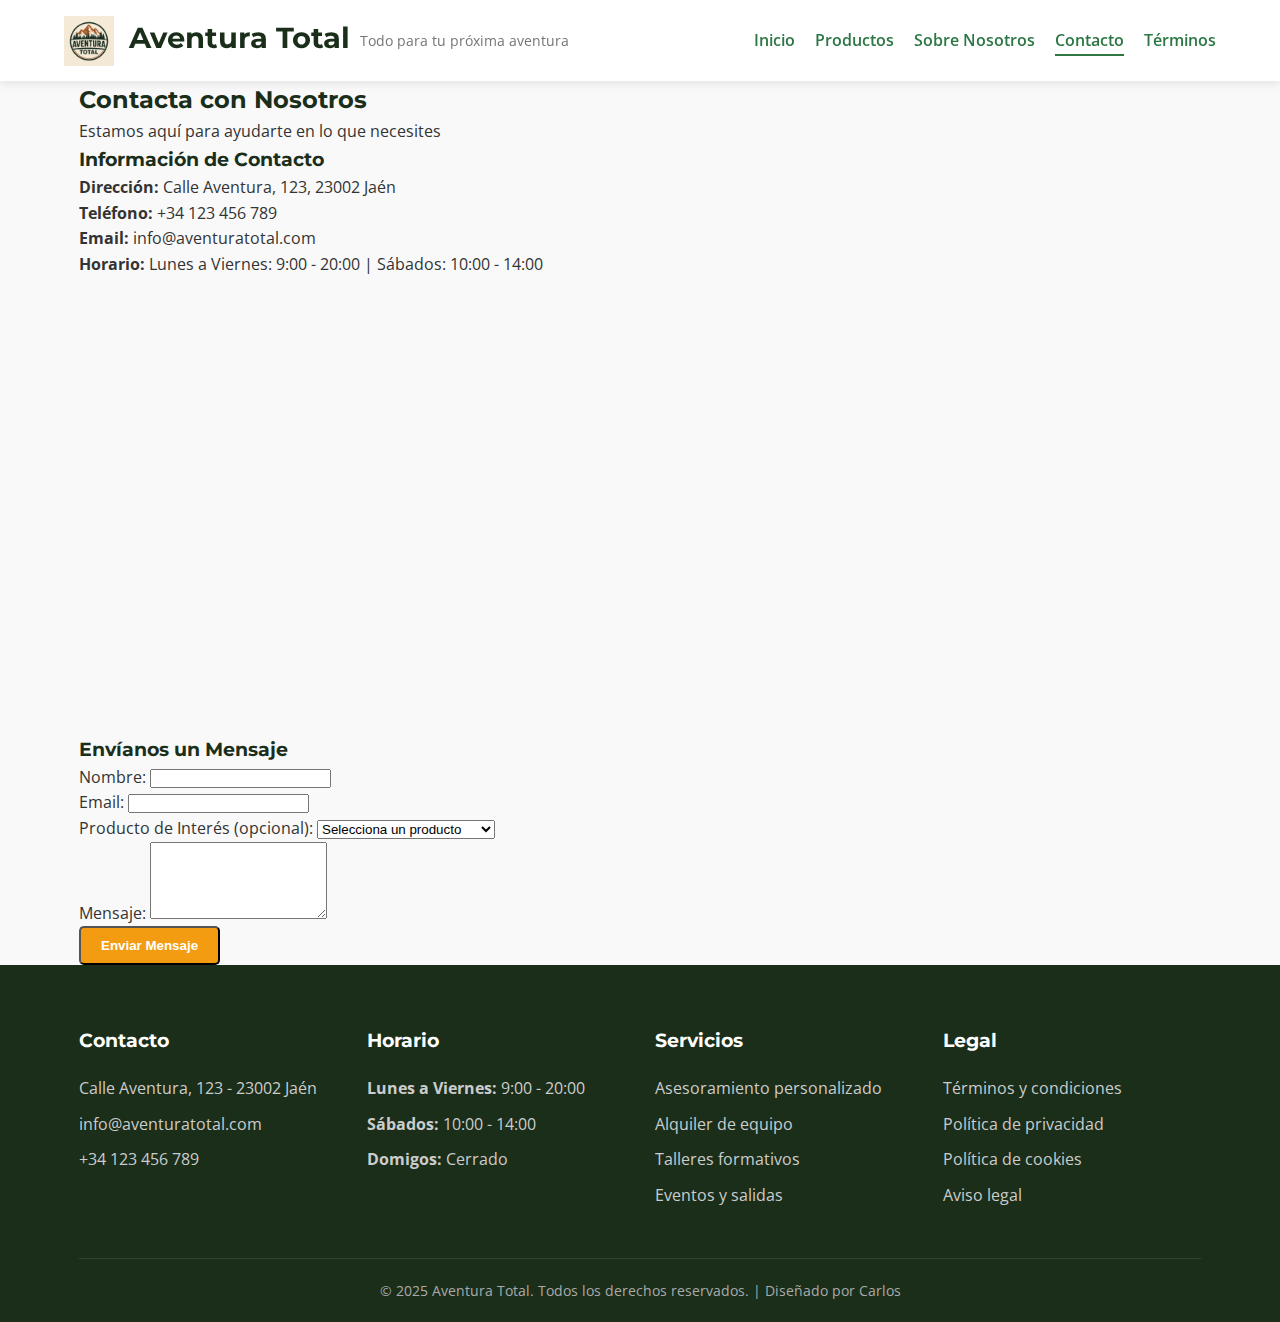
<file: contact.html>
<!DOCTYPE html>
<html lang="es">
<head>
    <meta charset="UTF-8">
    <meta name="viewport" content="width=device-width, initial-scale=1.0">
    <title>Contacto - Aventura Total</title>
    <link rel="stylesheet" href="css/styles.css">
    <link href="https://fonts.googleapis.com/css2?family=Montserrat:wght@400;700&family=Open+Sans&display=swap" rel="stylesheet">
</head>
<body>
    <header class="cabecera">
        <div class="container">
            <div class="logo">
                <img src="media/logo.png" alt="Aventura Total Logo">
                <h1>Aventura Total</h1>
                <p class="slogan">Todo para tu próxima aventura</p>
            </div>
            <nav class="main-nav">
                <ul>
                    <li><a href="index.html">Inicio</a></li>
                    <li><a href="productos.html">Productos</a></li>
                    <li><a href="nosotros.html">Sobre Nosotros</a></li>
                    <li><a href="contact.html" class="active">Contacto</a></li>
                    <li><a href="terminos.html">Términos</a></li>

                </ul>
            </nav>
        </div>
    </header>

    <main>
        <section class="contact-principal">
            <div class="container">
                <h2>Contacta con Nosotros</h2>
                <p>Estamos aquí para ayudarte en lo que necesites</p>
            </div>
        </section>

        <section class="contact-contenedor">
            <div class="container">
                <div class="contact-informacion">
                    <h3>Información de Contacto</h3>
                    <p><strong>Dirección:</strong> Calle Aventura, 123, 23002 Jaén</p>
                    <p><strong>Teléfono:</strong> +34 123 456 789</p>
                    <p><strong>Email:</strong> info@aventuratotal.com</p>
                    <p><strong>Horario:</strong> Lunes a Viernes: 9:00 - 20:00 | Sábados: 10:00 - 14:00</p>

                    <div class="mapa">
                        <iframe src="https://www.google.com/maps/embed?pb=!1m14!1m12!1m3!1d25233.821928561585!2d-3.7912576000000002!3d37.76125785!2m3!1f0!2f0!3f0!3m2!1i1024!2i768!4f13.1!5e0!3m2!1ses!2ses!4v1745606578174!5m2!1ses!2ses" width="1000" height="450" style="border:0;" allowfullscreen="" loading="lazy" referrerpolicy="no-referrer-when-downgrade"></iframe>                    </div>
                </div>

                <div class="contact-formulario">
                    <h3>Envíanos un Mensaje</h3>
                    <form action="#" method="post">
                        <div class="formulario-grupo">
                            <label for="name">Nombre:</label>
                            <input type="text" id="name" name="name" required>
                        </div>
                        <div class="formulario-grupo">
                            <label for="email">Email:</label>
                            <input type="email" id="email" name="email" required>
                        </div>
                        <div class="formulario-grupo">
                            <label for="product">Producto de Interés (opcional):</label>
                            <select id="product" name="product">
                                <option value="">Selecciona un producto</option>
                                <option value="montaña">Equipamiento de Montaña</option>
                                <option value="caza">Equipamiento de Caza</option>
                                <option value="pesca">Equipamiento de Pesca</option>
                                <option value="ropa">Ropa Técnica</option>
                                <option value="otro">Otro</option>
                            </select>
                        </div>
                        <div class="formulario-grupo">
                            <label for="message">Mensaje:</label>
                            <textarea id="message" name="message" rows="5" required></textarea>
                        </div>
                        <button type="submit" class="btn">Enviar Mensaje</button>
                    </form>
                </div>
            </div>
        </section>
    </main>

    <footer class="footer">
        <div class="container">
            <div class="footer-contenido">
                <div class="footer-seccion">
                    <h3>Contacto</h3>
                    <p><i class="fas fa-map-marker-alt"></i> Calle Aventura, 123 - 23002 Jaén</p>
                    <p><i class="fas fa-envelope"></i> info@aventuratotal.com</p>
                    <p><i class="fas fa-phone"></i> +34 123 456 789</p>
                </div>
                <div class="footer-seccion">
                    <h3>Horario</h3>
                    <p><strong>Lunes a Viernes:</strong> 9:00 - 20:00</p>
                    <p><strong>Sábados:</strong> 10:00 - 14:00</p>
                    <p><strong>Domigos:</strong> Cerrado</p>
                </div>
                <div class="footer-seccion">
                    <h3>Servicios</h3>
                    <a href="nosotros.html"> Asesoramiento personalizado</a>
                    <a href="nosotros.html"> Alquiler de equipo</a>
                    <a href="nosotros.html"> Talleres formativos</a>
                    <a href="nosotros.html"> Eventos y salidas</a>
                </div>
                <div class="footer-seccion">
                    <h3>Legal</h3>
                    <a href="terminos.html"> Términos y condiciones</a>
                    <a href="terminos.html"> Política de privacidad</a>
                    <a href="terminos.html"> Política de cookies</a>
                    <a href="terminos.html"> Aviso legal</a>
                </div>
            </div>
            <div class="copyright">
                <p>&copy; 2025 Aventura Total. Todos los derechos reservados. | Diseñado por Carlos</p>
            </div>
        </div>
    </footer>
</body>
</html>
</file>
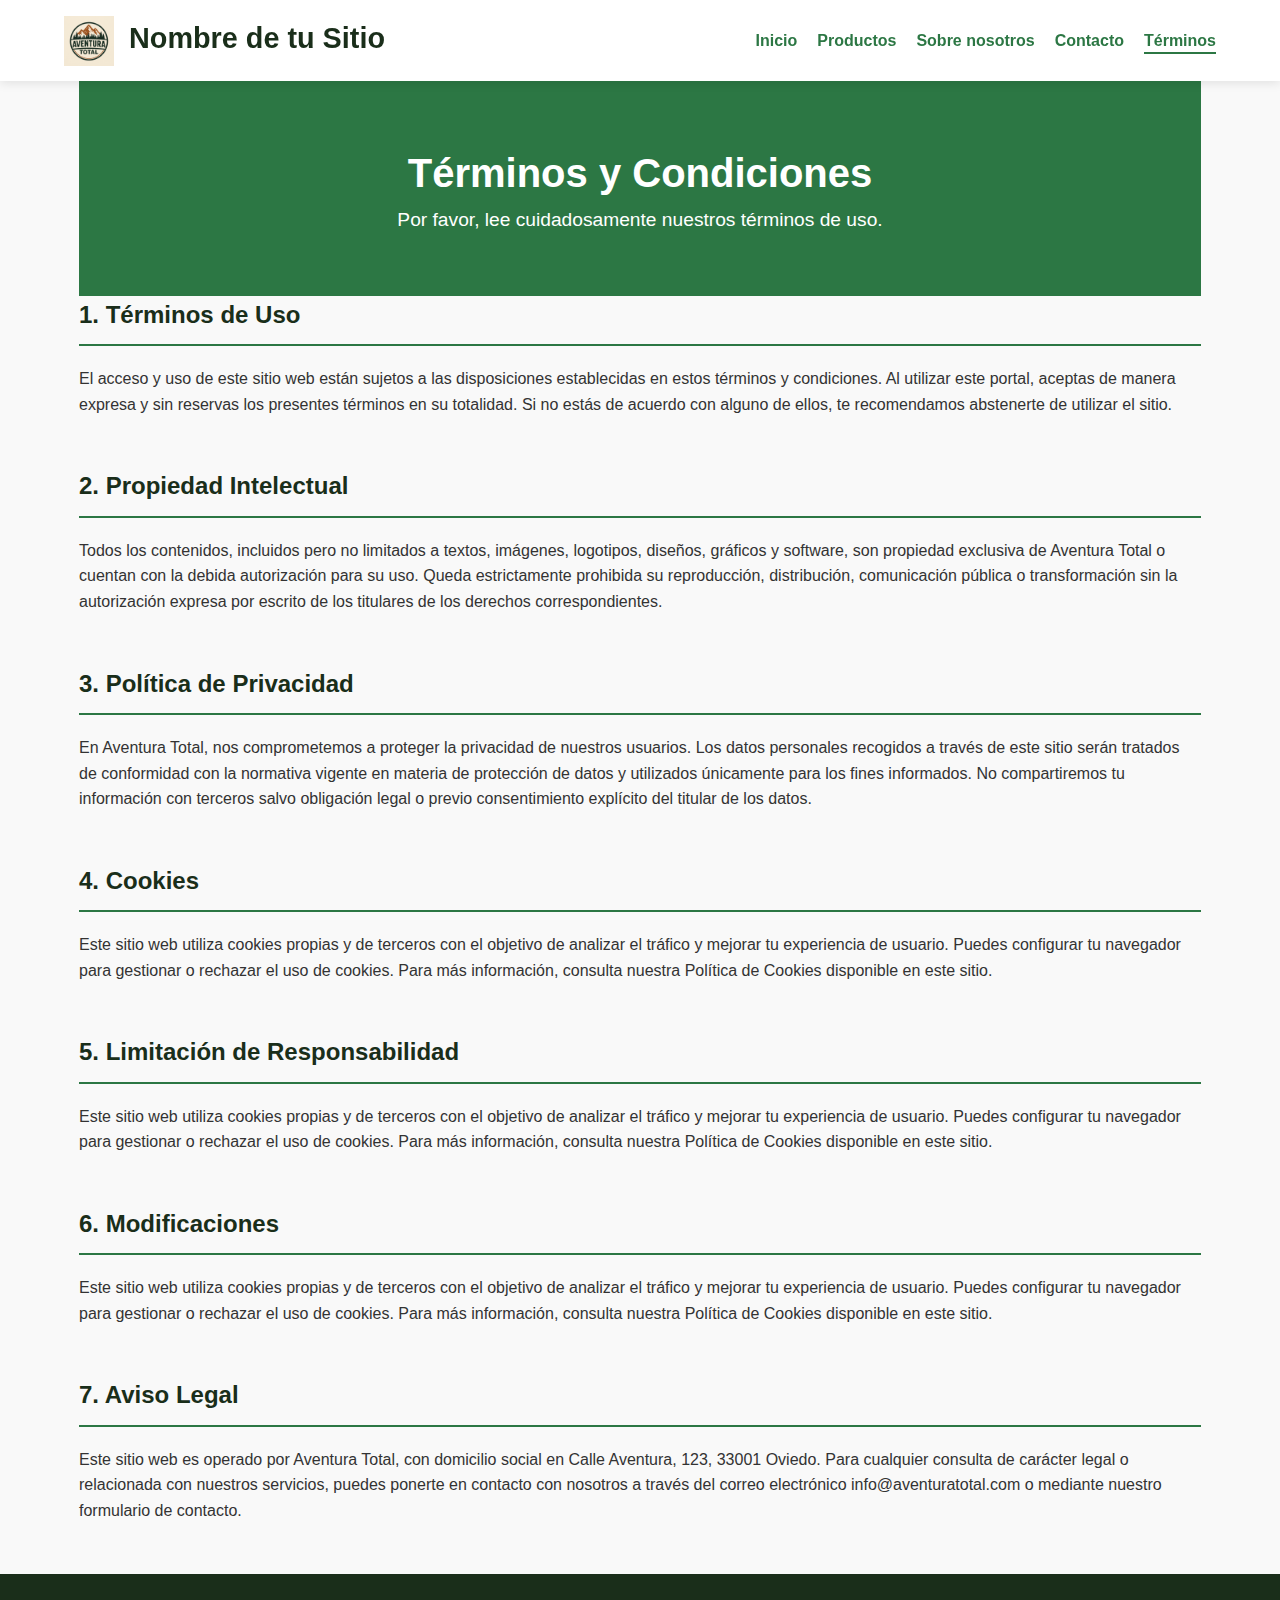
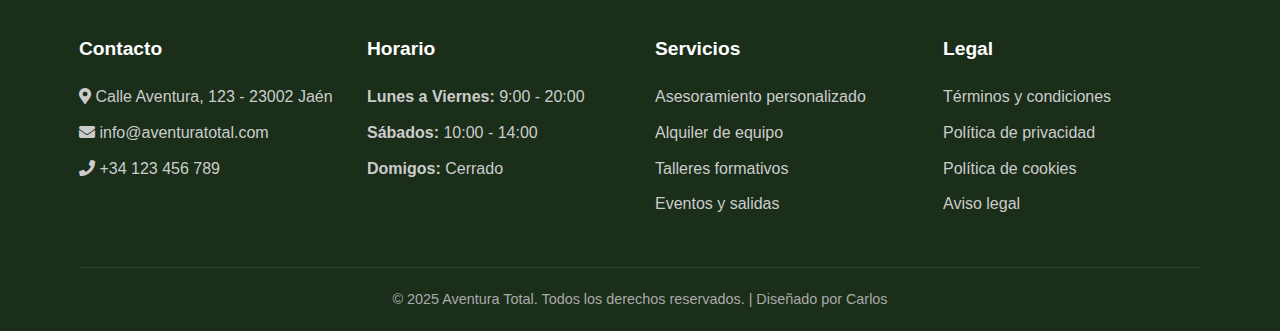
<file: terminos.html>
<!DOCTYPE html>
<html lang="es">
<head>
    <meta charset="UTF-8">
    <meta name="viewport" content="width=device-width, initial-scale=1.0">
    <title>Términos y Condiciones | Políticas y Aviso Legal</title>
    <link rel="stylesheet" href="css/styles.css">
    <link rel="stylesheet" href="https://cdnjs.cloudflare.com/ajax/libs/font-awesome/5.15.4/css/all.min.css"> <!-- FontAwesome -->
</head>
<body>

    <header class="cabecera">
        <div class="container">
            <div class="logo">
                <img src="media/logo.png" alt="Logo"> <!-- Asegúrate de tener un logo o cambia el src -->
                <h1>Nombre de tu Sitio</h1>
            </div>
            <nav class="main-nav">
                <ul>
                    <li><a href="index.html">Inicio</a></li>
                    <li><a href="productos.html">Productos</a></li>
                    <li><a href="nosotros.html">Sobre nosotros</a></li>
                    <li><a href="contacto.html">Contacto</a></li>
                    <li><a class="active" href="terminos.html">Términos</a></li>
                </ul>
            </nav>
        </div>
    </header>

    <main class="container">
        <section class="products-header">
            <h2>Términos y Condiciones</h2>
            <p>Por favor, lee cuidadosamente nuestros términos de uso.</p>
        </section>

        <section class="product-section">
            <h3>1. Términos de Uso</h3>
            <p>El acceso y uso de este sitio web están sujetos a las disposiciones establecidas en estos términos y condiciones.
                 Al utilizar este portal, aceptas de manera expresa y sin reservas los presentes términos en su totalidad. Si no estás de acuerdo con alguno de ellos, te recomendamos abstenerte de utilizar el sitio.</p>
        </section>

        <section class="product-section">
            <h3>2. Propiedad Intelectual</h3>
            <p>Todos los contenidos, incluidos pero no limitados a textos, imágenes, logotipos, diseños, gráficos y software, son propiedad exclusiva de Aventura Total o cuentan con la debida autorización para su uso. Queda estrictamente prohibida su reproducción, distribución, comunicación pública o transformación sin la autorización expresa por escrito de los titulares de los derechos correspondientes.</p>
        </section>

        <section class="product-section">
            <h3>3. Política de Privacidad</h3>
            <p>En Aventura Total, nos comprometemos a proteger la privacidad de nuestros usuarios. Los datos personales recogidos a través de este sitio serán tratados de conformidad con la normativa vigente en materia de protección de datos y utilizados únicamente para los fines informados. No compartiremos tu información con terceros salvo obligación legal o previo consentimiento explícito del titular de los datos.</p>
        </section>

        <section class="product-section">
            <h3>4. Cookies</h3>
            <p>Este sitio web utiliza cookies propias y de terceros con el objetivo de analizar el tráfico y mejorar tu experiencia de usuario. Puedes configurar tu navegador para gestionar o rechazar el uso de cookies. Para más información, consulta nuestra Política de Cookies disponible en este sitio.</p>
        </section>

        <section class="product-section">
            <h3>5. Limitación de Responsabilidad</h3>
            <p>Este sitio web utiliza cookies propias y de terceros con el objetivo de analizar el tráfico y mejorar tu experiencia de usuario. Puedes configurar tu navegador para gestionar o rechazar el uso de cookies. Para más información, consulta nuestra Política de Cookies disponible en este sitio.</p>
        </section>

        <section class="product-section">
            <h3>6. Modificaciones</h3>
            <p>Este sitio web utiliza cookies propias y de terceros con el objetivo de analizar el tráfico y mejorar tu experiencia de usuario. Puedes configurar tu navegador para gestionar o rechazar el uso de cookies. Para más información, consulta nuestra Política de Cookies disponible en este sitio.</p>
        </section>

        <section class="product-section">
            <h3>7. Aviso Legal</h3>
            <p>Este sitio web es operado por Aventura Total, con domicilio social en Calle Aventura, 123, 33001 Oviedo. Para cualquier consulta de carácter legal o relacionada con nuestros servicios, puedes ponerte en contacto con nosotros a través del correo electrónico info@aventuratotal.com o mediante nuestro formulario de contacto.</p>
        </section>

    </main>


    <footer class="footer">
        <div class="container">
            <div class="footer-contenido">
                <div class="footer-seccion">
                    <h3>Contacto</h3>
                    <p><i class="fas fa-map-marker-alt"></i> Calle Aventura, 123 - 23002 Jaén</p>
                    <p><i class="fas fa-envelope"></i> info@aventuratotal.com</p>
                    <p><i class="fas fa-phone"></i> +34 123 456 789</p>
                </div>
                <div class="footer-seccion">
                    <h3>Horario</h3>
                    <p><strong>Lunes a Viernes:</strong> 9:00 - 20:00</p>
                    <p><strong>Sábados:</strong> 10:00 - 14:00</p>
                    <p><strong>Domigos:</strong> Cerrado</p>
                </div>
                <div class="footer-seccion">
                    <h3>Servicios</h3>
                    <a href="nosotros.html"> Asesoramiento personalizado</a>
                    <a href="nosotros.html"> Alquiler de equipo</a>
                    <a href="nosotros.html"> Talleres formativos</a>
                    <a href="nosotros.html"> Eventos y salidas</a>
                </div>
                <div class="footer-seccion">
                    <h3>Legal</h3>
                    <a href="terminos.html"> Términos y condiciones</a>
                    <a href="terminos.html"> Política de privacidad</a>
                    <a href="terminos.html"> Política de cookies</a>
                    <a href="terminos.html"> Aviso legal</a>
                </div>
            </div>
            <div class="copyright">
                <p>&copy; 2025 Aventura Total. Todos los derechos reservados. | Diseñado por Carlos</p>
            </div>
        </div>
    </footer>

</body>
</html>
</file>
<file: css/styles.css>
/* Estilos generales */
:root {
    --primary-color: #2c7744;
    --secondary-color: #5a8f3d;
    --accent-color: #f39c12;
    --dark-color: #1a2e1a;
    --light-color: #f5f5f5;
    --text-color: #333;
    --text-light: #777;
}

* {
    margin: 0;
    padding: 0;
    box-sizing: border-box;
}

body {
    font-family: 'Open Sans', sans-serif;
    color: var(--text-color);
    line-height: 1.6;
    background-color: #f9f9f9;
}

h1, h2, h3, h4 {
    font-family: 'Montserrat', sans-serif;
    font-weight: 700;
    color: var(--dark-color);
}

a {
    text-decoration: none;
    color: var(--primary-color);
}

.container {
    width: 90%;
    max-width: 1200px;
    margin: 0 auto;
    padding: 0 15px;
}

.btn {
    display: inline-block;
    background-color: var(--accent-color);
    color: white;
    padding: 10px 20px;
    border-radius: 5px;
    font-weight: bold;
    transition: all 0.3s ease;
}

.btn:hover {
    background-color: #e67e22;
    transform: translateY(-2px);
}

/* Header */
.cabecera {
    background-color: white;
    box-shadow: 0 2px 10px rgba(0, 0, 0, 0.1);
    position: sticky;
    top: 0;
    z-index: 100;
}

.cabecera .container {
    display: flex;
    justify-content: space-between;
    align-items: center;
    padding: 15px 0;
}

.logo {
    display: flex;
    align-items: center;
}

.logo img {
    height: 50px;
    margin-right: 15px;
}

.logo h1 {
    font-size: 1.8rem;
    margin-bottom: 5px;
}

.slogan {
    font-size: 0.9rem;
    color: var(--text-light);
    margin-left: 10px;
}

.main-nav ul {
    display: flex;
    list-style: none;
}

.main-nav li {
    margin-left: 20px;
}

.main-nav a {
    font-weight: 600;
    padding: 5px 0;
    position: relative;
}

.main-nav a:after {
    content: '';
    position: absolute;
    bottom: 0;
    left: 0;
    width: 0;
    height: 2px;
    background-color: var(--primary-color);
    transition: width 0.3s ease;
}

.main-nav a:hover:after,
.main-nav a.active:after {
    width: 100%;
}

/* principal section */
.principal {
    background: linear-gradient(rgba(0, 0, 0, 0.5), rgba(0, 0, 0, 0.5)), url('../media/banner.jpg') no-repeat center center/cover;
    height: 60vh;
    display: flex;
    align-items: center;
    color: white;
    text-align: center;
}

.principal-content h2 {
    font-size: 2.5rem;
    margin-bottom: 20px;
    color: white;
}

.principal-content p {
    font-size: 1.2rem;
    margin-bottom: 30px;
}

/* Categories section */
.categories {
    padding: 60px 0;
}

.categories h2 {
    text-align: center;
    margin-bottom: 40px;
    font-size: 2rem;
}

.categoria-plantilla {
    display: grid;
    grid-template-columns: repeat(auto-fit, minmax(250px, 1fr));
    gap: 20px;
}

.categoria-Apartados {
    background: white;
    border-radius: 8px;
    overflow: hidden;
    box-shadow: 0 3px 10px rgba(0, 0, 0, 0.1);
    transition: transform 0.3s ease;
}

.categoria-Apartados:hover {
    transform: translateY(-10px);
}

.categoria-Apartados img {
    width: 100%;
    height: 180px;
    object-fit: cover;
}

.categoria-Apartados h3 {
    padding: 15px;
    font-size: 1.2rem;
}

.categoria-Apartados p {
    padding: 0 15px 15px;
    color: var(--text-light);
}

/* preview products */
.preview {
    padding: 60px 0;
    background-color: #f1f8e9;
}

.preview h2 {
    text-align: center;
    margin-bottom: 40px;
    font-size: 2rem;
}

.product-plantilla {
    display: grid;
    grid-template-columns: repeat(auto-fit, minmax(250px, 1fr));
    gap: 25px;
}

.product-producto {
    background: white;
    border-radius: 8px;
    overflow: hidden;
    box-shadow: 0 3px 10px rgba(0, 0, 0, 0.1);
    transition: all 0.3s ease;
}

.product-producto:hover {
    transform: translateY(-5px);
    box-shadow: 0 5px 15px rgba(0, 0, 0, 0.2);
}

.product-image {
    height: 250px; 
    overflow: hidden;
    display: flex;
    align-items: center;
    justify-content: center;
}

.product-image img {
    max-height: 100%;
    width: auto;
    object-fit: contain;
}


.product-producto:hover .product-image img {
    transform: scale(1.4);
}

.product-producto h3 {
    padding: 15px 15px 5px;
    font-size: 1.1rem;
}

.price {
    padding: 0 15px 15px;
    font-weight: bold;
    color: var(--primary-color);
    font-size: 1.2rem;
}

/* Video section */
.video-apartado {
    padding: 60px 0;
    background-color: white;
}

.video-apartado h2 {
    text-align: center;
    margin-bottom: 40px;
    font-size: 2rem;
}

.video-container {
    position: relative;
    padding-bottom: 56.25%; /* 16:9 */
    height: 0;
    overflow: hidden;
    max-width: 800px;
    margin: 0 auto;
}

.video-container iframe {
    position: absolute;
    top: 0;
    left: 0;
    width: 100%;
    height: 100%;
}

/* Footer */
.footer {
    background-color: var(--dark-color);
    color: white;
    padding: 60px 0 20px;
}

.footer-contenido {
    display: grid;
    grid-template-columns: repeat(auto-fit, minmax(250px, 1fr));
    gap: 30px;
    margin-bottom: 40px;
}

.footer-seccion h3 {
    color: white;
    margin-bottom: 20px;
    font-size: 1.2rem;
}

.footer-seccion p, .footer-seccion a {
    color: #ccc;
    margin-bottom: 10px;
    display: block;
}

.footer-seccion a:hover {
    color: white;
}

.copyright {
    text-align: center;
    padding-top: 20px;
    border-top: 1px solid rgba(255, 255, 255, 0.1);
    color: #aaa;
    font-size: 0.9rem;
}

/* Página de Productos */
.products-header {
    padding: 60px 0;
    background-color: var(--primary-color);
    color: white;
    text-align: center;
}

.products-header h2 {
    color: white;
    font-size: 2.5rem;
}

.products-header p {
    font-size: 1.2rem;
}

.product-categories .container {
    display: flex;
    padding: 40px 0;
}

.category-list {
    flex: 0 0 250px;
    margin-right: 30px;
}

.category-list h3 {
    margin-bottom: 20px;
    padding-bottom: 10px;
    border-bottom: 2px solid var(--primary-color);
}

.category-list ul {
    list-style: none;
}

.category-list li {
    margin-bottom: 10px;
}

.category-list a {
    display: block;
    padding: 8px 0;
    color: var(--text-color);
    font-weight: 600;
    transition: all 0.3s ease;
}

.category-list a:hover {
    color: var(--primary-color);
    padding-left: 5px;
}

.product-showcase {
    flex: 1;
}

.product-section {
    margin-bottom: 50px;
}

.product-section h3 {
    font-size: 1.5rem;
    margin-bottom: 20px;
    padding-bottom: 10px;
    border-bottom: 2px solid var(--primary-color);
}

.product-plantilla {
    display: grid;
    grid-template-columns: repeat(auto-fill, minmax(250px, 1fr));
    gap: 20px;
    margin-bottom: 30px;
}

.product-producto .description {
    padding: 0 15px 15px;
    font-size: 0.9rem;
    color: var(--text-light);
}

/* Comparativa de productos */
.comparison {
    margin-top: 40px;
}

.comparison h3 {
    font-size: 1.5rem;
    margin-bottom: 20px;
}

table {
    width: 100%;
    border-collapse: collapse;
    margin-bottom: 30px;
}

th, td {
    padding: 12px 15px;
    text-align: left;
    border-bottom: 1px solid #ddd}
    
    /* Añade esto al inicio de tu archivo styles.css */

html, body {
    height: 100%;
}

body {
    display: flex;
    flex-direction: column;
    min-height: 100vh; /* Viewport Height */
}

main {
    flex: 1; /* Esto hace que el main ocupe todo el espacio disponible */
}

.footer {
    margin-top: auto; /* Empuja el footer hacia abajo */
}


/* Estilos actualizados para el carrusel */
.principal {
    position: relative;
    height: 60vh;
    min-height: 400px;
    overflow: hidden;
}

.principal-carrusel {
    position: absolute;
    top: 50%;
    left: 50%;
    width: 100%;
    height: 100%;
    transform: translate(-50%, -50%);
    z-index: 1;
}

.carrusel-img {
    display: flex;
    height: 100%;
    width: calc(100% * 6); /* 6 imágenes = 600% */
    animation: slide 30s infinite linear; /* Aumenté la duración */
}

.slide {
    flex: 0 0 calc(100% / 6); /* Cada slide ocupa 1/6 del ancho */
    height: 100%;
    position: relative;
}

.slide img {
    width: auto;
    height: 100%;
    max-width: 100%;
    object-fit: contain;
    object-position: center;
    display: block;
    margin: 0 auto;
}

/* Animación actualizada para 6 imágenes */
@keyframes slide {
    0% { transform: translateX(0); }
    14% { transform: translateX(0); } /* 100%/6 ≈ 16.66%, dejamos 2% para transición */
    16.66% { transform: translateX(-16.66%); }
    30.66% { transform: translateX(-16.66%); }
    33.33% { transform: translateX(-33.33%); }
    47.33% { transform: translateX(-33.33%); }
    50% { transform: translateX(-50%); }
    64% { transform: translateX(-50%); }
    66.66% { transform: translateX(-66.66%); }
    80.66% { transform: translateX(-66.66%); }
    83.33% { transform: translateX(-83.33%); }
    97.33% { transform: translateX(-83.33%); }
    100% { transform: translateX(-100%); }
}

/* Estilos para el contenido encima del carrusel */
.principal-content {
    position: relative;
    z-index: 2;
    height: 100%;
    display: flex;
    flex-direction: column;
    justify-content: center;
    align-items: center;
    text-align: center;
    color: white;
    background-color: rgba(0, 0, 0, 0.5);
    padding: 0 20px;
}

/* Responsive para móviles */
@media (max-width: 768px) {
    .principal {
        height: 50vh;
        min-height: 300px;
    }
    
    .slide img {
        width: 100%;
        height: auto;
        max-height: 100%;
    }
}
</file>
